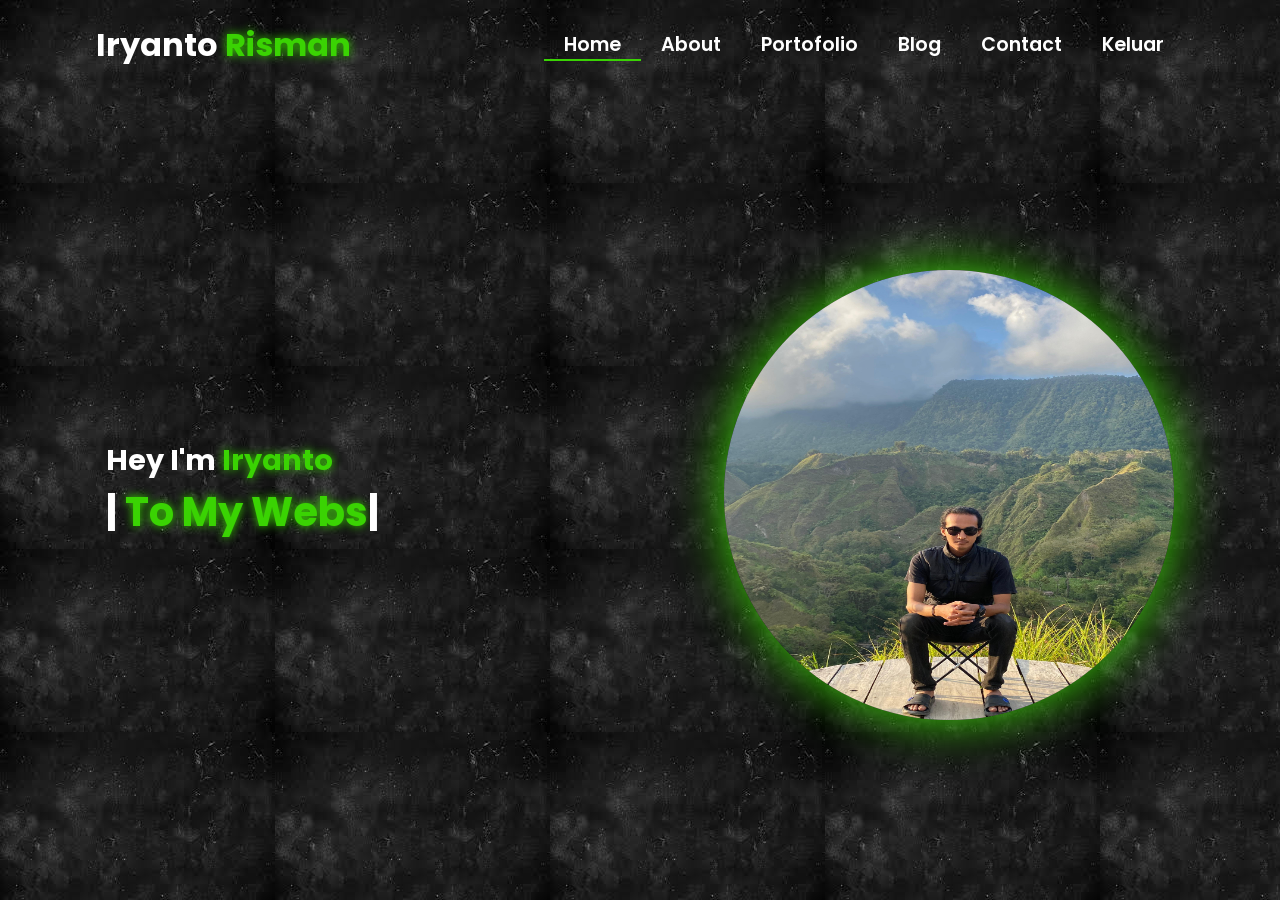
<file: index.html>
<!DOCTYPE html>
<html lang="en">
<head>
    <meta charset="UTF-8">
    <meta name="viewport" content="width=device-width, initial-scale=1.0">
    <link rel="stylesheet" href="https://cdnjs.cloudflare.com/ajax/libs/font-awesome/6.5.1/css/all.min.css">
    <link rel="stylesheet" href="https://unpkg.com/aos@next/dist/aos.css" />
    <link rel="stylesheet" href="css/style.css">
    <title>Portfolio Website</title>
</head>
<body>
    <nav>
        <div class="nav-container">
            <div class="logo" data-aos="zoom-in" data-aos-duration="1500">
                Iryanto <span>Risman</span>
            </div>
            <div class="links">
                <div class="link active" data-aos="fade-up" data-aos-duration="1500" data-aos-delay="100"><a href="index.html">Home</a></div>
                <div class="link" data-aos="fade-up" data-aos-duration="1500" data-aos-delay="200"><a href="about.html">About</a></div>
                <div class="link" data-aos="fade-up" data-aos-duration="1500" data-aos-delay="200"><a href="service.html">Portofolio</a></div>
                <div class="link" data-aos="fade-up" data-aos-duration="1500" data-aos-delay="200"><a href="skill.html">Blog</a></div>
               
                <div class="link" data-aos="fade-up" data-aos-duration="1500" data-aos-delay="500"><a href="contact.html">Contact</a></div>
                <div class="link" data-aos="fade-up" data-aos-duration="1500" data-aos-delay="500"><a href="dashboard.html">Keluar</a></div>
            </div>
        </div>
        <i class="fa-solid fa-bars hamburg" onclick="hamburg()"></i>
        <div class="dropdown">
            <div class="links">
                <a href="index.html">Home</a>
                <a href="about.html">About</a>
                <a href="service.html">Portofolio</a>
                <a href="skill.html">Blog</a>
              
                <a href="contact.html">Contact</a>
                <a href="dashboard.html">Keluar</a>
                <i class="fa-solid fa-xmark cancel" onclick="cancel()"></i>
            </div>
        </div>
    </nav>
    <section>
        <div class="main-container">
            <div class="content">
                <h1 data-aos="fade-left" data-aos-duration="1500" data-aos-delay="700">Hey I'm <span>Iryanto</span></h1>
                <div data-aos="fade-right" data-aos-duration="1500" data-aos-delay="900" class="typewriter">| <span class="typewriter-text"></span><label for="">|</label></div>
                <p data-aos="flip-down" data-aos-duration="1500" data-aos-delay="1100"></p>

                <!-- <div class="social-links">
                    <a data-aos="fade-up" data-aos-duration="1500" data-aos-delay="1300"><i class="fa-brands fa-linkedin"></i></a>
                    <a href="#" data-aos="fade-up" data-aos-duration="1500" data-aos-delay="1400"><i class="fa-brands fa-github"></i></a>
                    <a href="#" data-aos="fade-up" data-aos-duration="1500" data-aos-delay="1500"><i class="fa-brands fa-facebook"></i></a>
                    <a href="#" data-aos="fade-up" data-aos-duration="1500" data-aos-delay="1600"><i class="fa-brands fa-twitter"></i></a>
                </div> -->
                
            </div>
            <div class="image" data-aos="zoom-in" data-aos-duration="3000">
                <img src="img/anto.jpeg" alt="">
            </div>
        </div>
    </section>
    <script src="https://unpkg.com/aos@next/dist/aos.js"></script>
    <script>
      AOS.init({offset:0,});
    </script>
    <script src="./js/script.js"></script>
</body>
</html>
</file>
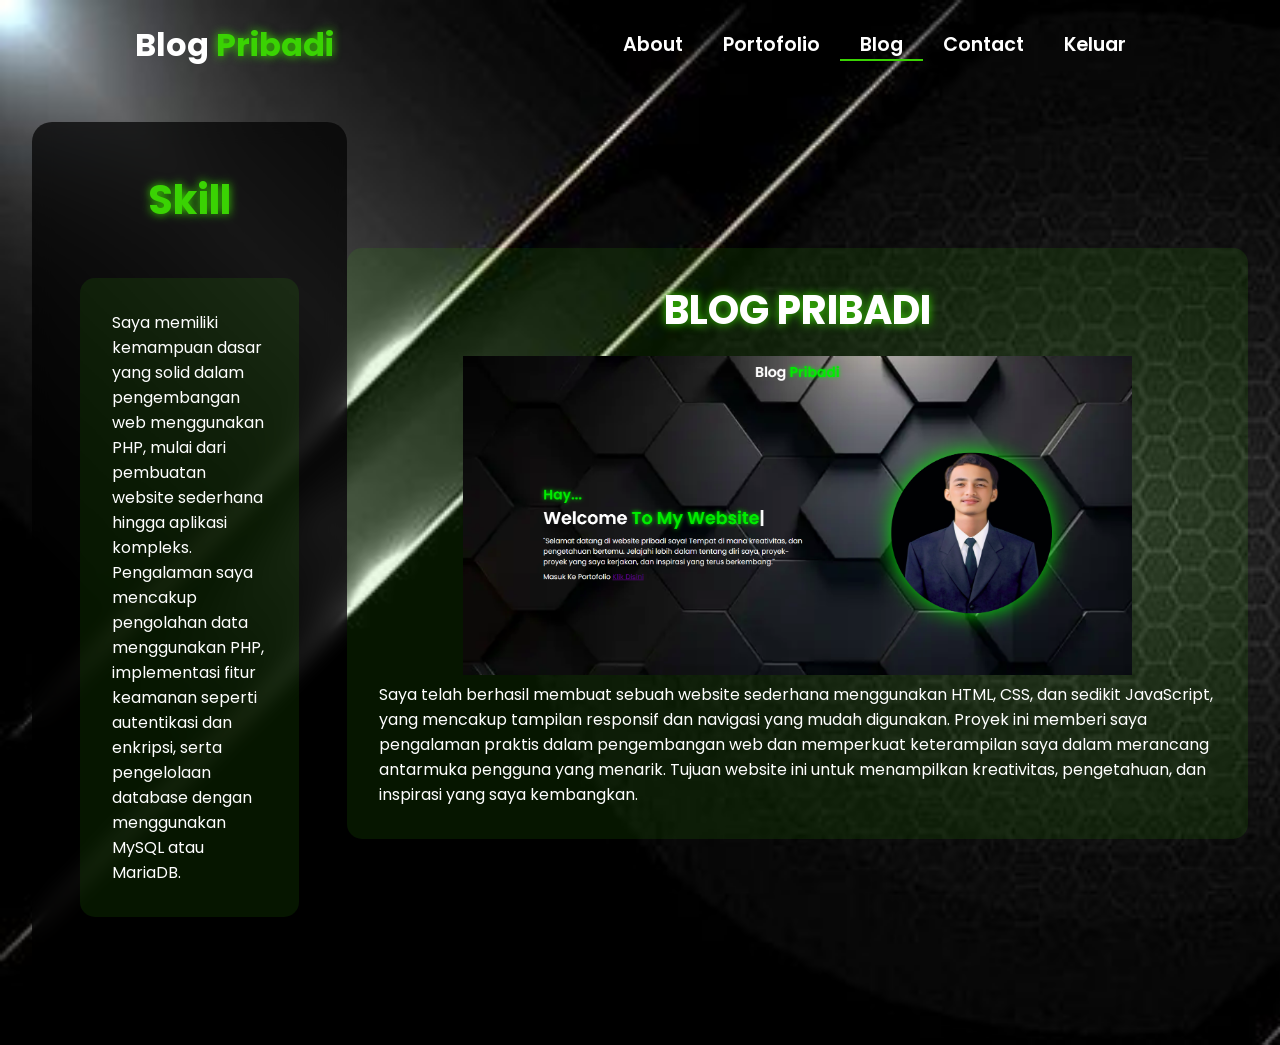
<file: blog.html>
<!DOCTYPE html>
<html lang="en">
<head>
    <meta charset="UTF-8">
    <meta name="viewport" content="width=device-width, initial-scale=1.0">
    <link rel="stylesheet" href="https://cdnjs.cloudflare.com/ajax/libs/font-awesome/6.5.1/css/all.min.css">
    <link rel="stylesheet" href="https://unpkg.com/aos@next/dist/aos.css" />
    <style>
        @import url("https://fonts.googleapis.com/css2?family=Poppins:wght@100;200;300;400;500;600&display=swap");

        * {
            padding: 0;
            margin: 0;
            font-family: "Poppins", sans-serif;
            box-sizing: border-box;
        }

        body {
            width: 100%;
            min-height: 100vh;
            background-image: url("./img/background.jpg");
            background-size: cover;
            overflow-x: hidden;
            position: relative;
        }

        nav {
            width: 100%;
            height: 10vh;
            position: relative;
            z-index: 1000;
        }

        .nav-container {
            width: 100%;
            height: 100%;
            display: flex;
            justify-content: space-around;
            align-items: center;
        }

        .logo {
            color: white;
            font-size: 2rem;
            font-weight: bold;
        }

        .logo span {
            color: rgb(58, 211, 3);
            text-shadow: 0 0 10px rgb(58, 211, 3);
        }

        .hamburg, .cancel {
            cursor: pointer;
            position: absolute;
            right: 15px;
            top: 10px;
            color: white;
            display: none;
            font-size: clamp(2.5rem, 0.5rem + 5vw, 3rem);
        }

        .nav-container .links {
            display: flex;
        }

        .nav-container .links a {
            font-size: 1.2rem;
            color: white;
            margin: 0 20px;
            text-decoration: none;
            font-weight: 550;
            transition: 0.3s linear;
        }

        .nav-container .links a:hover {
            color: rgb(58, 211, 3);
            border-bottom: 2px solid rgb(58, 211, 3);
        }

        .nav-container .links .active {
            color: rgb(58, 211, 3);
            border-bottom: 2px solid rgb(58, 211, 3);
        }

        .dropdown {
            z-index: 1000;
            position: fixed;
            top: 0;
            left: 0;
            right: 0;
            transform: translateY(-500px);
            width: 100%;
            height: auto;
            backdrop-filter: blur(4px) brightness(40%);
            box-shadow: 0 0 20px black;
            transition: 0.2s linear;
        }

        .dropdown .links a {
            display: flex;
            color: white;
            text-decoration: none;
            padding: 15px 0;
            justify-content: center;
            align-items: center;
            transition: 0.2s linear;
        }

        .dropdown .links a:hover {
            background-color: rgb(58, 211, 3);
        }

        /* Skills Section Styles */
        .skills-container {
            width: 100%;
            min-height: 90vh;
            display: flex;
            justify-content: center;
            align-items: center;
            padding: 2rem;
            position: relative;
            z-index: 1;
        }

        .skills-content {
            width: 80%;
            max-width: 1200px;
            background: rgba(0, 0, 0, 0.7);
            backdrop-filter: blur(10px);
            border-radius: 20px;
            padding: 3rem;
            color: white;
            /* box-shadow: 0 0 30px rgba(58, 211, 3, 0.3); */
        }

        .skills-header {
            text-align: center;
            margin-bottom: 3rem;
        }

        .skills-header h1 {
            font-size: 2.5rem;
            color: rgb(58, 211, 3);
            text-shadow: 0 0 10px rgb(58, 211, 3);
            margin-bottom: 1rem;
        }

        .skills-grid {
            display: grid;
            grid-template-columns: repeat(3, 1fr);
            gap: 2rem;
        }

        .skill-category {
            background: rgba(58, 211, 3, 0.1);
            border-radius: 15px;
            padding: 2rem;
            transition: 0.3s ease;
        }

        .skill-category:hover {
            transform: translateY(-10px);
            box-shadow: 0 0 20px rgba(58, 211, 3, 0.5);
        }

        .skill-category h2 {
            color: rgb(58, 211, 3);
            font-size: 1.5rem;
            margin-bottom: 1.5rem;
            text-align: center;
        }

        .skill-list {
            display: flex;
            flex-direction: column;
            gap: 1rem;
        }

        .skill-item {
            background: rgba(0, 0, 0, 0.3);
            border-radius: 10px;
            padding: 1rem;
        }

        .skill-info {
            display: flex;
            justify-content: space-between;
            margin-bottom: 0.5rem;
        }

        .skill-info h3 {
            font-size: 1rem;
            color: white;
        }

        .white-text {
    color: white; text-align: left; /* Teks rata kiri */
}


        .skill-info span {
            color: rgb(58, 211, 3);
        }

        .progress-bar {
            width: 100%;
            height: 10px;
            background: rgba(255, 255, 255, 0.1);
            border-radius: 5px;
            overflow: hidden;
        }

        .progress {
            height: 100%;
            background: rgb(58, 211, 3);
            border-radius: 5px;
            transition: width 1.5s ease-in-out;
        }

        .skill-icon {
            font-size: 2rem;
            color: rgb(58, 211, 3);
            margin-bottom: 1rem;
            text-align: center;
        }

        @media (max-width: 884px) {
            .skills-grid {
                grid-template-columns: repeat(2, 1fr);
            }
            
            nav .logo {
                position: absolute;
                top: 16px;
                left: 15px;
                font-size: 1.5rem;
                /* z-index: 1001; */
            }

            .nav-container .links {
                display: none;
            }

            .hamburg, .cancel {
                display: block;
                /* z-index: 1001; */
            }
        }

        @media (max-width: 440px) {
            .skills-container {
                padding: 1rem;
            }

            .skills-content {
                width: 95%;
                padding: 1.5rem;
            }

            .skills-grid {
                grid-template-columns: 1fr;
            }

            .skills-header h1 {
                font-size: 1.8rem;
            }

            .skill-category {
                padding: 1.5rem;
            }

            .skill-category h2 {
                font-size: 1.3rem;
            }

            .skill-icon {
                font-size: 1.5rem;
            }

            .skill-category h5 {
                font-size: 1.3rem;
            }

            .skill-icon {
                font-size: 1.5rem;
            }
            
        }
    </style>
    <title>Blog</title>
</head>
<body>
    <nav>
        <div class="nav-container">
            <div class="logo" data-aos="zoom-in" data-aos-duration="1500">
                Blog <span>Pribadi</span>
            </div>
            <div class="links">
               
                <div class="link" data-aos="fade-up" data-aos-duration="1500" data-aos-delay="100"><a href="about.html">About</a></div>
                <div class="link" data-aos="fade-up" data-aos-duration="1500" data-aos-delay="200"><a href="portofolio.html">Portofolio</a></div>
                <div class="link active" data-aos="fade-up" data-aos-duration="1500" data-aos-delay="300"><a href="blog.html">Blog</a></div>
                <div class="link" data-aos="fade-up" data-aos-duration="1500" data-aos-delay="400"><a href="contact.html">Contact</a></div>
                <div class="link" data-aos="fade-up" data-aos-duration="1500" data-aos-delay="500"><a href="dashboard.html">Keluar</a></div>
            </div>
        </div>
        <i class="fa-solid fa-bars hamburg" onclick="hamburg()"></i>
        <div class="dropdown">
            <div class="links">
                <a href="index.html">Home</a>
                <a href="about.html">About Me</a>
                <a href="portofolio.html">Portofolio</a>
                <a href="blog.html">Blog</a>
                <a href="contact.html">Contact</a>
                <a href="dashboard.html">Keluar</a>
                <i class="fa-solid fa-xmark cancel" onclick="cancel()"></i>
            </div>
        </div>
    </nav>

    <div class="skills-container">
        <div class="skills-content">
            <div class="skills-header" data-aos="fade-down" data-aos-duration="1500">
                <h1>Skill</h1>
            </div>
            <div class="skills-header">
                <!-- Frontend Development -->
                <div class="skill-category" data-aos="fade-up" data-aos-duration="1500" data-aos-delay="100">
                    
                    <p class="white-text">Saya memiliki kemampuan dasar yang solid dalam pengembangan 
                        web menggunakan PHP, mulai dari pembuatan website sederhana hingga aplikasi kompleks. Pengalaman 
                        saya mencakup pengolahan data menggunakan PHP, implementasi fitur keamanan seperti autentikasi dan 
                        enkripsi, serta pengelolaan database dengan menggunakan MySQL atau MariaDB.</p>
                    </div>
                </div>
            </div>
            <div class="skills-header">
                <div class="skill-category" data-aos="fade-up" data-aos-duration="1500" data-aos-delay="100">
                    <div class="links">
                        <div class="link" data-aos="fade-up" data-aos-duration="1500" data-aos-delay="100"><h1><a href="dashboard.html"  style="color: white; text-decoration: none;">BLOG PRIBADI</a></h1></div>
                    <div class="about-image" data-aos="fade-right" data-aos-duration="1500">
                        <img src="img/tema2.png" width="80%" height="60%" alt="About Image" >
                    </div>
                    <p class="white-text">Saya telah berhasil membuat sebuah website sederhana menggunakan HTML, CSS, dan sedikit JavaScript, 
                        yang mencakup tampilan responsif dan navigasi yang mudah digunakan.
                        Proyek ini memberi saya pengalaman praktis dalam pengembangan web dan
                        memperkuat keterampilan saya dalam merancang antarmuka pengguna yang menarik. Tujuan website ini
                        untuk menampilkan kreativitas, pengetahuan, dan inspirasi yang saya kembangkan. </p>
                </div>
            </div>
        </div>
    </div>

    <script src="https://unpkg.com/aos@next/dist/aos.js"></script>
    <script>
        AOS.init({offset: 0});
        
        function hamburg() {
            const navbar = document.querySelector(".dropdown")
            navbar.style.transform = "translateY(0px)"
        }
        
        function cancel() {
            const navbar = document.querySelector(".dropdown")
            navbar.style.transform = "translateY(-500px)"
        }
    </script>
</body>
</html>
</file>
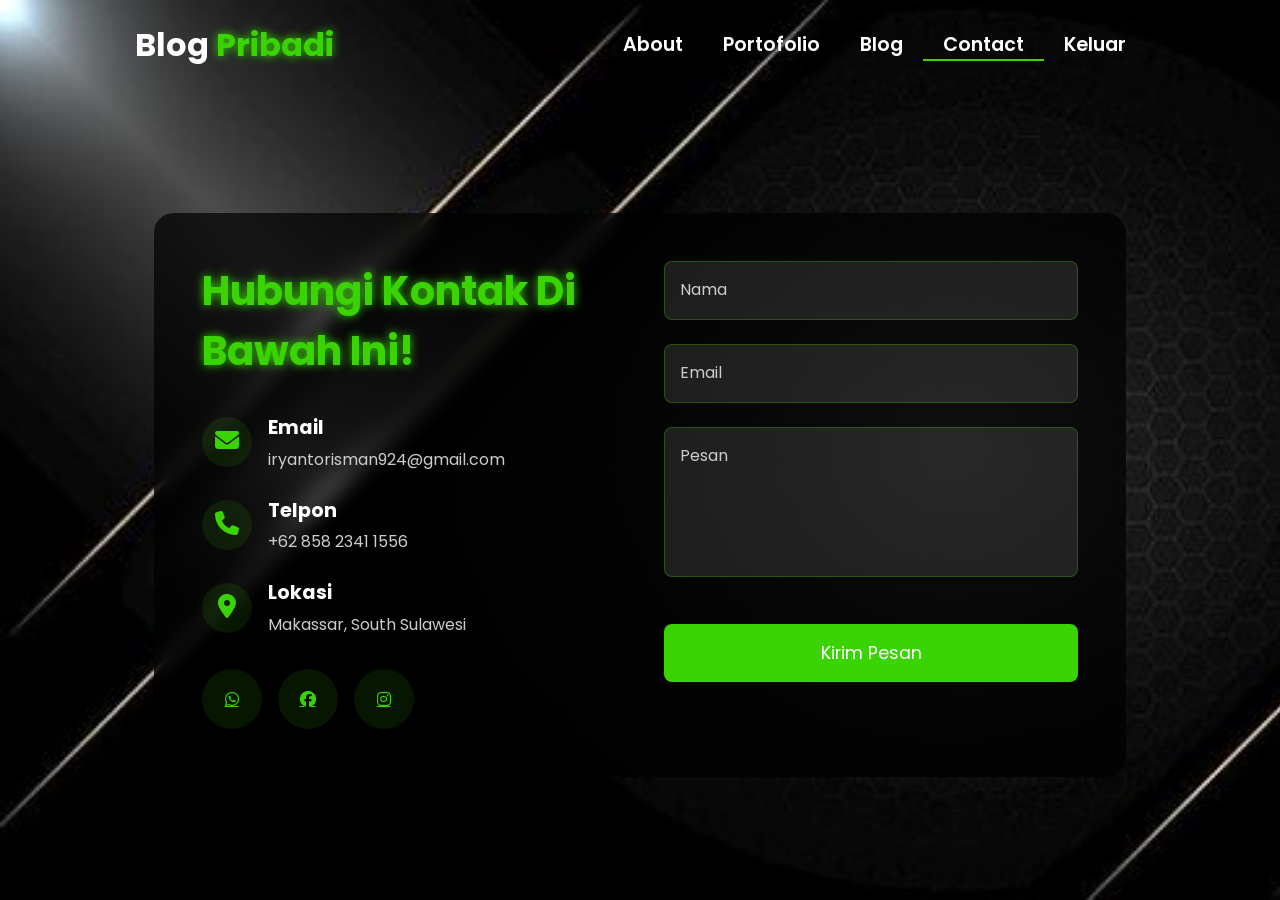
<file: contact.html>
<!DOCTYPE html>
<html lang="en">
<head>
    <meta charset="UTF-8">
    <meta name="viewport" content="width=device-width, initial-scale=1.0">
    <link rel="stylesheet" href="https://cdnjs.cloudflare.com/ajax/libs/font-awesome/6.5.1/css/all.min.css">
    <link rel="stylesheet" href="https://unpkg.com/aos@next/dist/aos.css" />
    <style>
        @import url("https://fonts.googleapis.com/css2?family=Poppins:wght@100;200;300;400;500;600&display=swap");

        * {
            padding: 0;
            margin: 0;
            font-family: "Poppins", sans-serif;
            box-sizing: border-box;
        }

        body {
            width: 100%;
            height: 100vh;
            background-image: url("./img/background.jpg");
            background-size: cover;
            overflow: auto;
            position: relative;
        }

        nav {
            width: 100%;
            height: 10vh;
            position: relative;
            z-index: 1000;
        }

        .nav-container {
            width: 100%;
            height: 100%;
            display: flex;
            justify-content: space-around;
            align-items: center;
        }

        .logo {
            color: white;
            font-size: 2rem;
            font-weight: bold;
        }

        .logo span {
            color: rgb(58, 211, 3);
            text-shadow: 0 0 10px rgb(58, 211, 3);
        }

        .hamburg, .cancel {
            cursor: pointer;
            position: absolute;
            right: 15px;
            top: 10px;
            color: white;
            display: none;
            font-size: clamp(2.5rem, 0.5rem + 5vw, 3rem);
        }

        .nav-container .links {
            display: flex;
        }

        .nav-container .links a {
            font-size: 1.2rem;
            color: white;
            margin: 0 20px;
            text-decoration: none;
            font-weight: 550;
            transition: 0.3s linear;
        }

        .nav-container .links a:hover {
            color: rgb(58, 211, 3);
            border-bottom: 2px solid rgb(58, 211, 3);
        }

        .nav-container .links .active {
            color: rgb(58, 211, 3);
            border-bottom: 2px solid rgb(58, 211, 3);
        }

        .dropdown {
            z-index: 1000;
            position: fixed;
            top: 0;
            left: 0;
            right: 0;
            transform: translateY(-500px);
            width: 100%;
            height: auto;
            backdrop-filter: blur(4px) brightness(40%);
            box-shadow: 0 0 20px black;
            transition: 0.2s linear;
        }

        .dropdown .links a {
            display: flex;
            color: white;
            text-decoration: none;
            padding: 15px 0;
            justify-content: center;
            align-items: center;
            transition: 0.2s linear;
        }

        .dropdown .links a:hover {
            background-color: rgb(58, 211, 3);
        }

        /* Contact Section Styles */
        .contact-container {
            width: 100%;
            min-height: 90vh;
            display: flex;
            justify-content: center;
            align-items: center;
            padding: 2rem;
        }

        .contact-content {
            width: 80%;
            max-width: 1200px;
            background: rgba(0, 0, 0, 0.7);
            backdrop-filter: blur(10px);
            border-radius: 20px;
            padding: 3rem;
            color: white;
            display: grid;
            grid-template-columns: 1fr 1fr;
            gap: 3rem;
        }

        .contact-info {
            padding-right: 2rem;
        }

        .contact-header h1 {
            font-size: 2.5rem;
            color: rgb(58, 211, 3);
            text-shadow: 0 0 10px rgb(58, 211, 3);
            margin-bottom: 1.5rem;
        }

        .contact-details {
            margin-top: 2rem;
        }

        .contact-item {
            display: flex;
            align-items: center;
            margin-bottom: 1.5rem;
        }

        .contact-icon {
            width: 50px;
            height: 50px;
            background: rgba(58, 211, 3, 0.1);
            border-radius: 50%;
            display: flex;
            justify-content: center;
            align-items: center;
            margin-right: 1rem;
        }

        .contact-icon i {
            font-size: 1.5rem;
            color: rgb(58, 211, 3);
        }

        .contact-text h3 {
            font-size: 1.2rem;
            margin-bottom: 0.3rem;
        }

        .contact-text p {
            color: #cccccc;
        }

        .contact-form form {
            display: flex;
            flex-direction: column;
            gap: 1.5rem;
        }

        .form-group {
            position: relative;
        }

        .form-group input,
        .form-group textarea {
            width: 100%;
            padding: 1rem;
            background: rgba(255, 255, 255, 0.1);
            border: 1px solid rgba(58, 211, 3, 0.3);
            border-radius: 8px;
            color: white;
            font-size: 1rem;
            transition: all 0.3s ease;
        }

        .form-group textarea {
            height: 150px;
            resize: none;
        }

        .form-group input:focus,
        .form-group textarea:focus {
            outline: none;
            border-color: rgb(58, 211, 3);
            box-shadow: 0 0 10px rgba(58, 211, 3, 0.3);
        }

        .form-group label {
            position: absolute;
            left: 1rem;
            top: 1rem;
            color: #cccccc;
            transition: all 0.3s ease;
            pointer-events: none;
        }

        .form-group input:focus ~ label,
        .form-group input:valid ~ label,
        .form-group textarea:focus ~ label,
        .form-group textarea:valid ~ label {
            top: -0.5rem;
            left: 0.8rem;
            font-size: 0.8rem;
            padding: 0 0.5rem;
            background: rgba(0, 0, 0, 0.7);
            color: rgb(58, 211, 3);
        }

        .submit-btn {
            padding: 1rem 2rem;
            background: rgb(58, 211, 3);
            border: none;
            border-radius: 8px;
            color: white;
            font-size: 1.1rem;
            cursor: pointer;
            transition: all 0.3s ease;
            margin-top: 1rem;
        }

        .submit-btn:hover {
            background: transparent;
            box-shadow: 0 0 20px rgba(58, 211, 3, 0.5);
            border: 2px solid rgb(58, 211, 3);
        }

        .social-links {
            margin-top: 2rem;
            display: flex;
            gap: 1rem;
            
        }

        .social-links a {
            width: 60px;
            height: 60px;
            background: rgba(58, 211, 3, 0.1);
            border-radius: 50%;
            display: flex;
            justify-content: center;
            align-items: center;
            color: rgb(58, 211, 3);
            transition: all 0.3s ease;
        }

        .social-links a:hover {
            width: 80px;
            height: 80px;
            background: rgb(58, 211, 3);
            color: white;
            transform: translateY(-5px);
            box-shadow: 0 0 15px rgba(58, 211, 3, 0.5);
        }

        @media (max-height: 800px) {
            body {
                height: auto;
                min-height: 100vh;
            }
            
            .contact-container {
                height: auto;
                min-height: 90vh;
            }
        }

        @media (max-width: 884px) {
            nav .logo {
                position: absolute;
                top: 16px;
                left: 15px;
                font-size: 1.5rem;
            }

            .nav-container .links {
                display: none;
            }

            .hamburg, .cancel {
                display: block;
            }

            .contact-content {
                grid-template-columns: 1fr;
                gap: 2rem;
            }

            .contact-info {
                padding-right: 0;
            }
        }

        @media (max-width: 640px) {
            .contact-container {
                padding: 1rem;
            }

            .contact-content {
                width: 95%;
                padding: 1.5rem;
            }

            .contact-header h1 {
                font-size: 2rem;
            }

            .contact-item {
                flex-direction: column;
                text-align: center;
            }

            .contact-icon {
                margin-right: 0;
                margin-bottom: 1rem;
            }
        }
    </style>
    <title>Contact</title>
</head>
<body>
    <nav>
        <div class="nav-container">
            <div class="logo" data-aos="zoom-in" data-aos-duration="1500">
                Blog <span>Pribadi</span>
            </div>
            <div class="links">
                <div class="link" data-aos="fade-up" data-aos-duration="1500" data-aos-delay="100"><a href="about.html">About</a></div>
                <div class="link" data-aos="fade-up" data-aos-duration="1500" data-aos-delay="200"><a href="portofolio.html">Portofolio</a></div>
                <div class="link" data-aos="fade-up" data-aos-duration="1500" data-aos-delay="300"><a href="blog.html">Blog</a></div>
                <div class="link active" data-aos="fade-up" data-aos-duration="1500" data-aos-delay="400"><a href="contact.html">Contact</a></div>
                <div class="link" data-aos="fade-up" data-aos-duration="1500" data-aos-delay="500"><a href="dashboard.html">Keluar</a></div>
            </div>
        </div>
        <i class="fa-solid fa-bars hamburg" onclick="hamburg()"></i>
        <div class="dropdown">
            <div class="links">
                <a href="index.html">Home</a>
                <a href="about.html">About</a>
                <a href="portofolio.html">Portofolio</a>
                <a href="blog.html">Blog</a>
                <a href="contact.html">Contact</a>
                <a href="dashboard.html">Keluar</a>
                <i class="fa-solid fa-xmark cancel" onclick="cancel()"></i>
            </div>
        </div>
    </nav>

    <div class="contact-container">
        <div class="contact-content">
            <div class="contact-info">
                <div class="contact-header" data-aos="fade-right" data-aos-duration="1500">
                    <h1>Hubungi Kontak Di Bawah Ini!</h1>
                </div>
                
                <div class="contact-details">
                    <div class="contact-item" data-aos="fade-right" data-aos-duration="1500" data-aos-delay="400">
                        <div class="contact-icon">
                            <a href="mailto:iryantorisman924@gmail.com"><i class="fas fa-envelope"></i></a>
                        </div>
                        <div class="contact-text">
                            <h3>Email</h3>
                            <p>iryantorisman924@gmail.com</p>
                        </div>
                    </div>
                    
                    <div class="contact-item" data-aos="fade-right" data-aos-duration="1500" data-aos-delay="200">
                        <div class="contact-icon">
                            <a href="http://wa.me/+6285823411556"><i class="fas fa-phone"></i></a>
                        </div>
                        <div class="contact-text">
                            <h3>Telpon</h3>
                            <p>+62 858 2341 1556</p>
                        </div>
                    </div>

                    <div class="contact-item" data-aos="fade-right" data-aos-duration="1500" data-aos-delay="600">
                        <div class="contact-icon">
                            <a href="https://maps.app.goo.gl/pTNM7mhyDsUSvnBWA"><i class="fas fa-location-dot"></i></a>
                        </div>
                        <div class="contact-text">
                            <h3>Lokasi</h3>
                            <p>Makassar, South Sulawesi</p>
                        </div>
                    </div>
                </div>

                <div class="social-links" data-aos="fade-up" data-aos-duration="1500" data-aos-delay="800">
                    <a href="http://wa.me/+6285823411556"><i class="fab fa-whatsapp"></i></a>
                    <a href="https://www.facebook.com/share/1DDJiu1XhY/?mibextid=wwXIfr"><i class="fab fa-facebook"></i></a>
                    <a href="https://www.instagram.com/bgtony_?igsh=MTVhejFyd2F3M214OA%3D%3D&utm_source=qr"><i class="fab fa-instagram"></i></a>
                </div>
            </div>

            <div class="contact-form" data-aos="fade-left" data-aos-duration="1500" data-aos-delay="200">
                <form>
                    <div class="form-group">
                        <input type="text" id="name" required>
                        <label for="name">Nama</label>
                    </div>
                    
                    <div class="form-group">
                        <input type="email" id="email" required>
                        <label for="email">Email</label>
                    </div>
                    
                    <div class="form-group">
                        <textarea id="message" required></textarea>
                        <label for="message">Pesan</label>
                    </div>
                    
                   <button type="submit" class="submit-btn">Kirim Pesan</button>
                </form>
            </div>
        </div>
    </div>

    <script src="https://unpkg.com/aos@next/dist/aos.js"></script>
    <script>
        AOS.init({offset:0,});
    </script>
        <script src="./js/script.js"></script>
</body>
</html>
</file>
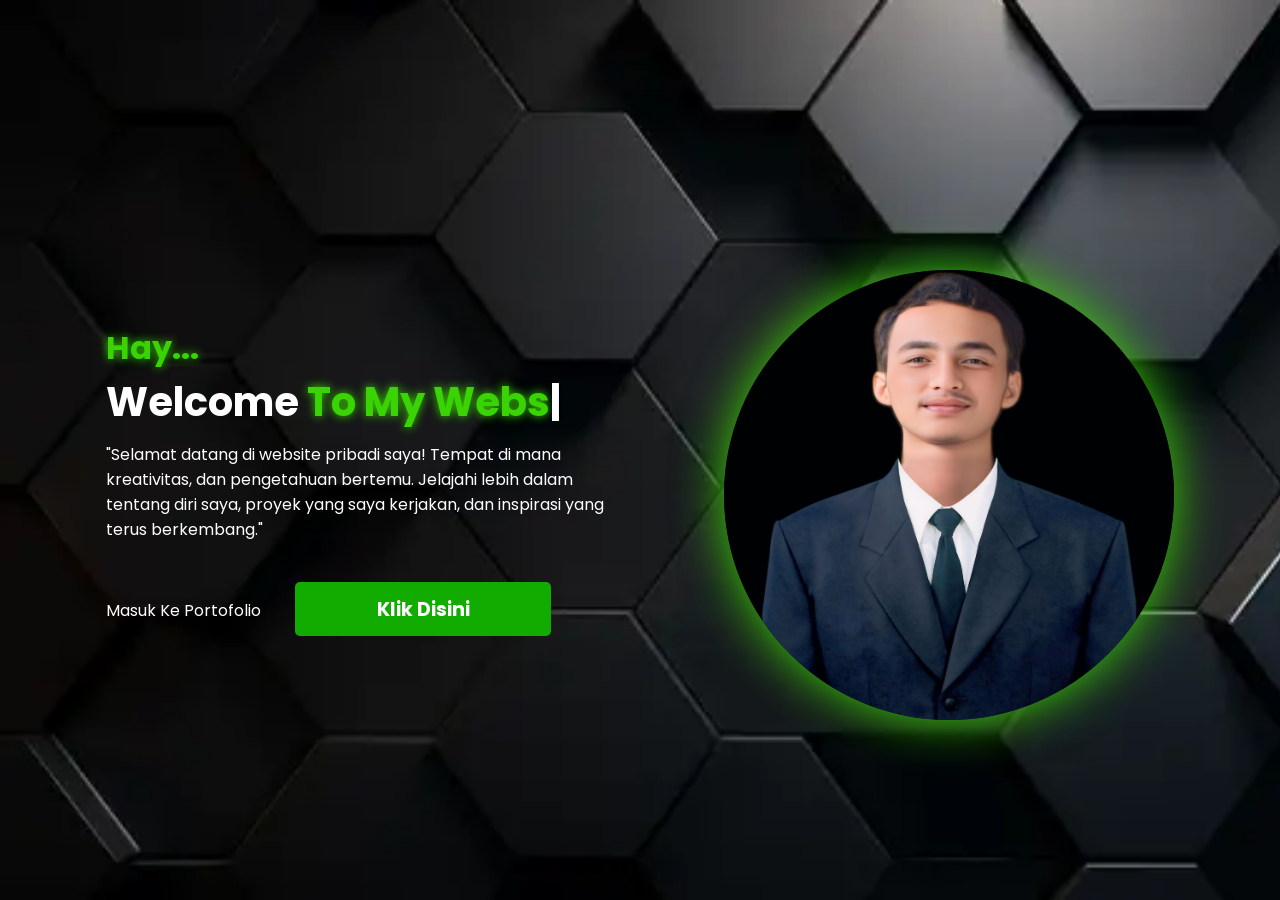
<file: dashboard.html>
<!DOCTYPE html>
<html lang="en">
<head>
    <meta charset="UTF-8">
    <meta name="viewport" content="width=device-width, initial-scale=1.0">
    <link rel="stylesheet" href="https://cdnjs.cloudflare.com/ajax/libs/font-awesome/6.5.1/css/all.min.css">
    <link rel="stylesheet" href="https://unpkg.com/aos@next/dist/aos.css" />
    <link rel="stylesheet" href="css/style.css">
    <title>Blog Pribadi</title>
    <style>
        @import url("https://fonts.googleapis.com/css2?family=Poppins:wght@100;200;300;400;500;600&display=swap");

        * {
            padding: 0;
            margin: 0;
            font-family: "Poppins", sans-serif;
            box-sizing: border-box;
        }

        body {
            width: 100%;
            height: 100vh;
            background-image: url("./img/background5.jpg");
            background-size: cover;
            overflow: auto;
            position: relative;
        }

        nav {
            width: 100%;
            height: 10vh;
            position: relative;
            z-index: 1000;
        }

        .nav-container {
            width: 100%;
            height: 100%;
            display: flex;
            justify-content: space-around;
            align-items: center;
        }

        .logo {
            color: white;
            font-size: 2rem;
            font-weight: bold;
        }

        .logo span {
            color: rgb(58, 211, 3);
            text-shadow: 0 0 10px rgb(58, 211, 3);
        }

        .hamburg, .cancel {
            cursor: pointer;
            position: absolute;
            right: 15px;
            top: 10px;
            color: white;
            display: none;
            font-size: clamp(2.5rem, 0.5rem + 5vw, 3rem);
        }

        .nav-container .links {
            display: flex;
        }

        .nav-container .links a {
            font-size: 1.2rem;
            color: white;
            margin: 0 20px;
            text-decoration: none;
            font-weight: 550;
            transition: 0.3s linear;
        }

        .nav-container .links a:hover {
            color: rgb(58, 211, 3);
            border-bottom: 2px solid rgb(58, 211, 3);
        }

        .nav-container .links .active {
            color: rgb(58, 211, 3);
            border-bottom: 2px solid rgb(58, 211, 3);
        }

        .dropdown {
            z-index: 1000;
            position: fixed;
            top: 0;
            left: 0;
            right: 0;
            transform: translateY(-500px);
            width: 100%;
            height: auto;
            backdrop-filter: blur(4px) brightness(40%);
            box-shadow: 0 0 20px black;
            transition: 0.2s linear;
        }

        .dropdown .links a {
            display: flex;
            color: white;
            text-decoration: none;
            padding: 15px 0;
            justify-content: center;
            align-items: center;
            transition: 0.2s linear;
        }

        .dropdown .links a:hover {
            background-color: rgb(58, 211, 3);
        }

        /* Service Section Styles */
        .services-container {
            width: 100%;
            min-height: 90vh;
            display: flex;
            justify-content: center;
            align-items: center;
            padding: 2rem;
        }

        .services-content {
            width: 80%;
            max-width: 1200px;
            background: rgba(0, 0, 0, 0.7);
            backdrop-filter: blur(10px);
            border-radius: 20px;
            padding: 3rem;
            color: white;
        }

        .services-header {
            text-align: center;
            margin-bottom: 3rem;
        }

        .services-header h1 {
            font-size: 2.5rem;
            color: rgb(58, 211, 3);
            text-shadow: 0 0 10px rgb(58, 211, 3);
            margin-bottom: 1rem;
        }

        .services-grid {
            display: grid;
            grid-template-columns: repeat(3, 1fr);
            gap: 2rem;
        }

        .service-card {
            background: rgba(58, 211, 3, 0.1);
            border-radius: 15px;
            padding: 2rem;
            text-align: center;
            transition: all 0.3s ease;
            cursor: pointer;
        }

        .service-card:hover {
            transform: translateY(-10px);
            box-shadow: 0 0 20px rgba(58, 211, 3, 0.5);
        }

        .service-icon {
            font-size: 3rem;
            color: rgb(58, 211, 3);
            margin-bottom: 1.5rem;
        }

        .service-title {
            font-size: 1.5rem;
            color: rgb(58, 211, 3);
            margin-bottom: 1rem;
        }

        .service-description {
            font-size: 0.9rem;
            line-height: 1.6;
            color: #cccccc;
        }

        .service-price {
            margin-top: 1.5rem;
            font-size: 1.2rem;
            color: rgb(58, 211, 3);
            font-weight: bold;
        }

        @media (max-height: 800px) {
            body {
                height: auto;
                min-height: 100vh;
            }
            
            .services-container {
                height: auto;
                min-height: 90vh;
            }
        }

        @media (max-width: 884px) {
            .services-grid {
                grid-template-columns: repeat(2, 1fr);
            }
            
            nav .logo {
                position: absolute;
                top: 16px;
                left: 15px;
                font-size: 1.5rem;
            }

            .nav-container .links {
                display: none;
            }

            .hamburg, .cancel {
                display: block;
            }
        }

        @media (max-width: 640px) {
            .services-container {
                padding: 1rem;
            }

            .services-content {
                width: 95%;
                padding: 1.5rem;
            }

            .services-grid {
                grid-template-columns: 1fr;
            }

            .services-header h1 {
                font-size: 2rem;
            }

            .service-card {
                padding: 1.5rem;
            }
        }
    </style>
</head>
<body>
    <nav>
        <!-- <div class="nav-container">
            <div class="logo" data-aos="zoom-in" data-aos-duration="1500">
                Blog <span>Pribadi</span>
            </div>
            
        </div> -->
        <i class="fa-solid fa-bars hamburg" onclick="hamburg()"></i>
        <div class="dropdown">
            <div class="links">
                <a href="index.html">Masuk Ke Portofolio</a>
                <i class="fa-solid fa-xmark cancel" onclick="cancel()"></i>
            </div>
        </div>
    </nav>
    <section>
        <div class="main-container">
            <div class="content">
                <div class="logo" data-aos="zoom-in" data-aos-duration="1500">
                 <span>Hay...</span>
                </div>
                <div data-aos="fade-right" data-aos-duration="1500" data-aos-delay="900" class="typewriter">Welcome <span class="typewriter-text"></span><label for="">|</label></div>
                <p data-aos="flip-down" data-aos-duration="1500" data-aos-delay="1100"></p>
                <p data-aos="fade-left" data-aos-duration="1500" data-aos-delay="700">"Selamat datang di website pribadi saya! Tempat 
                    di mana kreativitas, dan pengetahuan bertemu. Jelajahi lebih dalam tentang diri saya, proyek
                    yang saya kerjakan, dan inspirasi yang terus berkembang."</p>
                <div class="links">
                    <div class="link" data-aos="fade-up" data-aos-duration="1500" data-aos-delay="100">Masuk Ke Portofolio <button type="button" class="btn btn-success"><a href="about.html"  style="color: white; text-decoration: none;">Klik Disini</a></button></div>
                </div>
            </div>
            <div class="image" data-aos="zoom-in" data-aos-duration="3000">
                <img src="img/me.jpeg" alt="">
            </div>
        </div>
    </section>
    <script src="https://unpkg.com/aos@next/dist/aos.js"></script>
    <script>
      AOS.init({offset:0,});
    </script>
    <script src="./js/script.js"></script>
</body>
</html>
</file>
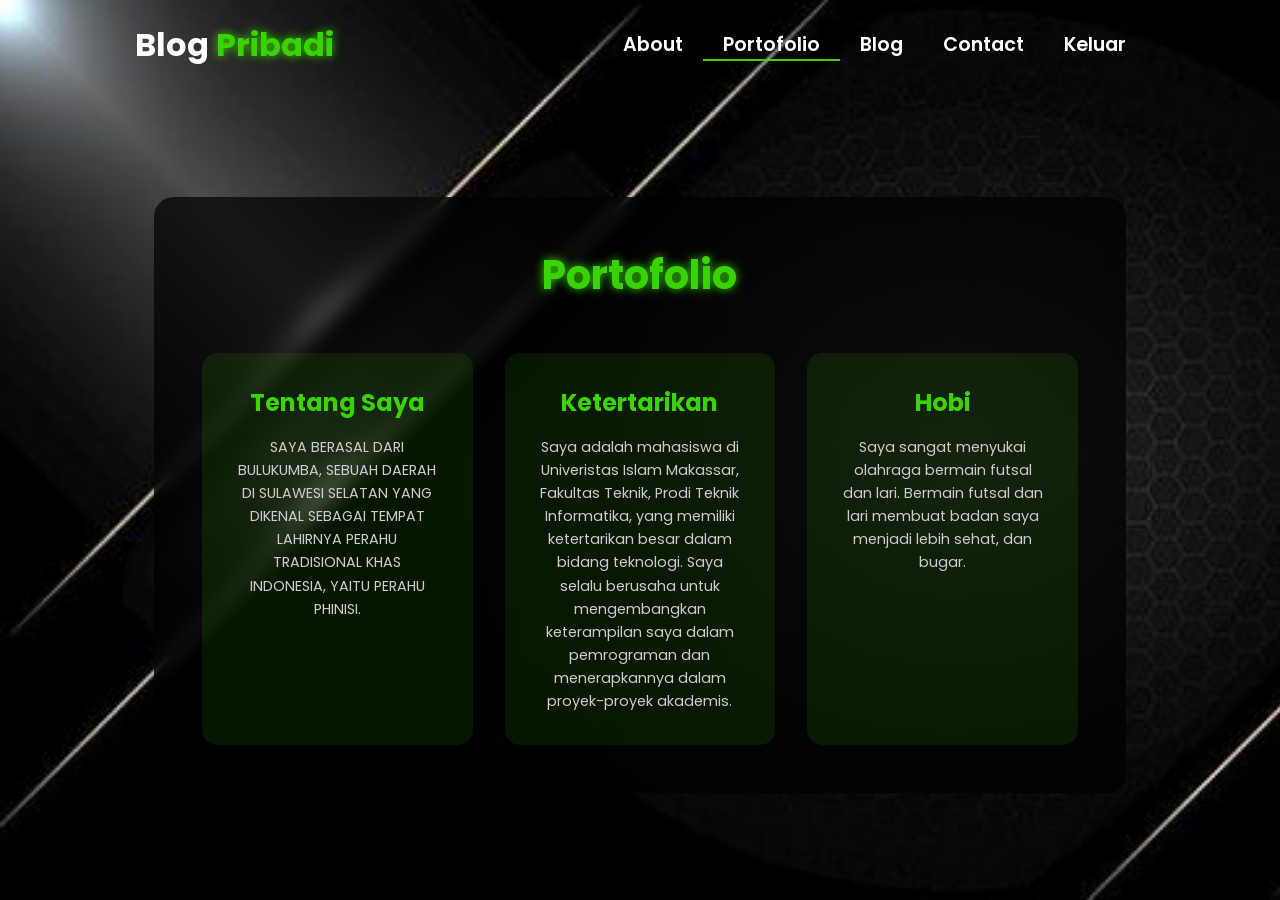
<file: portofolio.html>
<!DOCTYPE html>
<html lang="en">
<head>
    <meta charset="UTF-8">
    <meta name="viewport" content="width=device-width, initial-scale=1.0">
    <link rel="stylesheet" href="https://cdnjs.cloudflare.com/ajax/libs/font-awesome/6.5.1/css/all.min.css">
    <link rel="stylesheet" href="https://unpkg.com/aos@next/dist/aos.css" />
    <style>
        @import url("https://fonts.googleapis.com/css2?family=Poppins:wght@100;200;300;400;500;600&display=swap");

        * {
            padding: 0;
            margin: 0;
            font-family: "Poppins", sans-serif;
            box-sizing: border-box;
        }

        body {
            width: 100%;
            height: 100vh;
            background-image: url("./img/background.jpg");
            background-size: cover;
            overflow: auto;
            position: relative;
        }

        nav {
            width: 100%;
            height: 10vh;
            position: relative;
            z-index: 1000;
        }

        .nav-container {
            width: 100%;
            height: 100%;
            display: flex;
            justify-content: space-around;
            align-items: center;
        }

        .logo {
            color: white;
            font-size: 2rem;
            font-weight: bold;
        }

        .logo span {
            color: rgb(58, 211, 3);
            text-shadow: 0 0 10px rgb(58, 211, 3);
        }

        .hamburg, .cancel {
            cursor: pointer;
            position: absolute;
            right: 15px;
            top: 10px;
            color: white;
            display: none;
            font-size: clamp(2.5rem, 0.5rem + 5vw, 3rem);
        }

        .nav-container .links {
            display: flex;
        }

        .nav-container .links a {
            font-size: 1.2rem;
            color: white;
            margin: 0 20px;
            text-decoration: none;
            font-weight: 550;
            transition: 0.3s linear;
        }

        .nav-container .links a:hover {
            color: rgb(58, 211, 3);
            border-bottom: 2px solid rgb(58, 211, 3);
        }

        .nav-container .links .active {
            color: rgb(58, 211, 3);
            border-bottom: 2px solid rgb(58, 211, 3);
        }

        .dropdown {
            z-index: 1000;
            position: fixed;
            top: 0;
            left: 0;
            right: 0;
            transform: translateY(-500px);
            width: 100%;
            height: auto;
            backdrop-filter: blur(4px) brightness(40%);
            box-shadow: 0 0 20px black;
            transition: 0.2s linear;
        }

        .dropdown .links a {
            display: flex;
            color: white;
            text-decoration: none;
            padding: 15px 0;
            justify-content: center;
            align-items: center;
            transition: 0.2s linear;
        }

        .dropdown .links a:hover {
            background-color: rgb(58, 211, 3);
        }

        /* Service Section Styles */
        .services-container {
            width: 100%;
            min-height: 90vh;
            display: flex;
            justify-content: center;
            align-items: center;
            padding: 2rem;
        }

        .services-content {
            width: 80%;
            max-width: 1200px;
            background: rgba(0, 0, 0, 0.7);
            backdrop-filter: blur(10px);
            border-radius: 20px;
            padding: 3rem;
            color: white;
        }

        .services-header {
            text-align: center;
            margin-bottom: 3rem;
        }

        .services-header h1 {
            font-size: 2.5rem;
            color: rgb(58, 211, 3);
            text-shadow: 0 0 10px rgb(58, 211, 3);
            margin-bottom: 1rem;
        }

        .services-grid {
            display: grid;
            grid-template-columns: repeat(3, 1fr);
            gap: 2rem;
        }

        .service-card {
            background: rgba(58, 211, 3, 0.1);
            border-radius: 15px;
            padding: 2rem;
            text-align: center;
            transition: all 0.3s ease;
            cursor: pointer;
        }

        .service-card:hover {
            transform: translateY(-10px);
            box-shadow: 0 0 20px rgba(58, 211, 3, 0.5);
        }

        .service-icon {
            font-size: 3rem;
            color: rgb(58, 211, 3);
            margin-bottom: 1.5rem;
        }

        .service-title {
            font-size: 1.5rem;
            color: rgb(58, 211, 3);
            margin-bottom: 1rem;
        }

        .service-description {
            font-size: 0.9rem;
            line-height: 1.6;
            color: #cccccc;
        }

        .service-price {
            margin-top: 1.5rem;
            font-size: 1.2rem;
            color: rgb(58, 211, 3);
            font-weight: bold;
        }

        @media (max-height: 800px) {
            body {
                height: auto;
                min-height: 100vh;
            }
            
            .services-container {
                height: auto;
                min-height: 90vh;
            }
        }

        @media (max-width: 884px) {
            .services-grid {
                grid-template-columns: repeat(2, 1fr);
            }
            
            nav .logo {
                position: absolute;
                top: 16px;
                left: 15px;
                font-size: 1.5rem;
            }

            .nav-container .links {
                display: none;
            }

            .hamburg, .cancel {
                display: block;
            }
        }

        @media (max-width: 640px) {
            .services-container {
                padding: 1rem;
            }

            .services-content {
                width: 95%;
                padding: 1.5rem;
            }

            .services-grid {
                grid-template-columns: 1fr;
            }

            .services-header h1 {
                font-size: 2rem;
            }

            .service-card {
                padding: 1.5rem;
            }
        }
    </style>
    <title>Portofolio</title>
</head>
<body>
    <nav>
        <div class="nav-container">
            <div class="logo" data-aos="zoom-in" data-aos-duration="1500">
                Blog <span>Pribadi</span>
            </div>
            <div class="links">
                <div class="link" data-aos="fade-up" data-aos-duration="1500" data-aos-delay="100"><a href="about.html">About</a></div>
                <div class="link active" data-aos="fade-up" data-aos-duration="1500" data-aos-delay="200"><a href="portofolio.html">Portofolio</a></div>
                <div class="link" data-aos="fade-up" data-aos-duration="1500" data-aos-delay="300"><a href="blog.html">Blog</a></div>
                <div class="link" data-aos="fade-up" data-aos-duration="1500" data-aos-delay="400"><a href="contact.html">Contact</a></div>
                <div class="link" data-aos="fade-up" data-aos-duration="1500" data-aos-delay="500"><a href="dashboard.html">Keluar</a></div>
            </div>
        </div>
        <i class="fa-solid fa-bars hamburg" onclick="hamburg()"></i>
        <div class="dropdown">
            <div class="links">
                <a href="index.html">Home</a>
                <a href="about.html">About</a>
                <a href="portofolio.html">Portofolio</a>
                <a href="blog.html">Blog</a>
                <a href="contact.html">Contact</a>
                <a href="dashboard.html">Keluar</a>
                <i class="fa-solid fa-xmark cancel" onclick="cancel()"></i>
            </div>
        </div>
    </nav>

    <div class="services-container">
        <div class="services-content">
            <div class="services-header" data-aos="fade-down" data-aos-duration="1500">
                <h1>Portofolio</h1>
            </div>
            <div class="services-grid">
                <!-- Web Development -->
                <div class="service-card" data-aos="fade-up" data-aos-duration="1500" data-aos-delay="100">
                   
                    <h3 class="service-title">Tentang Saya</h3>
                    <p class="service-description">SAYA BERASAL DARI BULUKUMBA, SEBUAH DAERAH DI SULAWESI SELATAN YANG DIKENAL SEBAGAI TEMPAT LAHIRNYA PERAHU TRADISIONAL KHAS INDONESIA, YAITU PERAHU PHINISI.</p>
                    
                </div>

                <!-- UI/UX Design -->
                <div class="service-card" data-aos="fade-up" data-aos-duration="1500" data-aos-delay="300">
                    
                    <h3 class="service-title">Ketertarikan</h3>
                    <p class="service-description">Saya adalah mahasiswa di Univeristas Islam Makassar, Fakultas Teknik, Prodi Teknik Informatika, yang memiliki ketertarikan besar dalam bidang teknologi. Saya selalu berusaha untuk mengembangkan keterampilan saya dalam pemrograman dan menerapkannya dalam proyek-proyek akademis.</p>
                   
                </div>

                 <!-- UI/UX Design -->
                 <div class="service-card" data-aos="fade-up" data-aos-duration="1500" data-aos-delay="300">
                    
                    <h3 class="service-title">Hobi</h3>
                    <p class="service-description">Saya sangat menyukai olahraga bermain futsal dan lari. Bermain futsal dan lari membuat badan saya menjadi lebih sehat, dan bugar.</p>
                   
                </div>

            </div>
        </div>
    </div>

    <script src="https://unpkg.com/aos@next/dist/aos.js"></script>
    <script>
        AOS.init({offset: 0});
        
        function hamburg() {
            const navbar = document.querySelector(".dropdown")
            navbar.style.transform = "translateY(0px)"
        }
        
        function cancel() {
            const navbar = document.querySelector(".dropdown")
            navbar.style.transform = "translateY(-500px)"
        }
    </script>
</body>
</html>
</file>
<file: css/style.css>
@import url("https://fonts.googleapis.com/css2?family=Poppins:wght@100;200;300;400;500;600&display=swap");

* {
  padding: 0;
  margin: 0;
  font-family: "Poppins", sans-serif;
  box-sizing: border-box;
}

body {
  width: 100%;
  height: 100vh;
  background-image: url("../img/background2.jpg");
  overflow: hidden;
}

nav {
  width: 100%;
  height: 10vh;
  position: sticky;
}

.nav-container {
  width: 100%;
  height: 100%;
  display: flex;
  justify-content: space-around;
  align-items: center;
}



.logo {
  color: white;
  font-size: 2rem;
  font-weight: bold;
}

.logo span {
  color: rgb(58, 211, 3);
  text-shadow: 0 0 10px rgb(58, 211, 3);
}

.hamburg,
.cancel {
  cursor: pointer;
  position: absolute;
  right: 15px;
  top: 10px;
  color: white;
  display: none;
  font-size: clamp(2.5rem, 0.5rem + 5vw, 3rem);
}

.nav-container .links {
  display: flex;
}

.nav-container .links a {
  font-size: 1.2rem;
  color: white;
  margin: 0 20px;
  text-decoration: none;
  font-weight: 550;
  transition: 0.3s linear;
}

.nav-container .links a:hover {
  color: rgb(58, 211, 3);
  border-bottom: 2px solid rgb(58, 211, 3);
}

.nav-container .links .active {
  color: rgb(58, 211, 3);
  border-bottom: 2px solid rgb(58, 211, 3);
}

.dropdown {
  z-index: 100;
  position: absolute;
  top: 0;
  transform: translateY(-500px);
  width: 100%;
  height: auto;
  backdrop-filter: blur(4px) brightness(40%);
  box-shadow: 0 0 20px black;
  transition: 0.2s linear;
}

.dropdown .links a {
  display: flex;
  color: white;
  text-decoration: none;
  padding: 15px 0;
  justify-content: center;
  align-items: center;
  transition: 0.2s linear;
}

.dropdown .links a:hover {
  background-color: rgb(58, 211, 3);
}

section {
  width: 100%;
  height: 90vh;
}

.main-container {
  width: 100%;
  height: 100%;
  display: flex;
  justify-content: space-evenly;
  align-items: center;
}

.main-container .content {
  color: white;
  width: 40%;
  min-height: 100px;
}



.content h1 {
  font-size: clamp(1rem, 1rem + 5vw, 1.8rem);
}

.content h1 span {
  font-weight: 700;
  text-shadow: 0 0 10px rgb(58, 211, 3);
  color: rgb(58, 211, 3);
}

.content .typewriter {
  font-size: clamp(1rem, 1rem + 5vw, 2.5rem);
  font-weight: 700;
}

.typewriter span {
  color: rgb(58, 211, 3);
  text-shadow: 0 0 10px rgb(58, 211, 3);
}

.content p {
  font-size: clamp(0, 4rem, 0.2rem + 9vw, 1rem);
  margin: 10px 0;
}

.social-links i {
  display: inline-flex;
  justify-content: center;
  align-items: center;
  width: 3rem;
  height: 3rem;
  background-color: transparent;
  border: 0.2rem solid rgb(58, 211, 3);
  border-radius: 50%;
  color: rgb(58, 211, 3);
  margin: 0 15px;
  font-size: 1.5rem;
  transition: 0.2s linear;
}

.social-links i:hover {
  scale: 1.3;
  filter: drop-shadow(0 0 10px rgb(58, 211, 3));
  color: black;
  background-color: rgb(58, 211, 3);
  -webkit-filter: drop-shadow(0 0 10px rgb(58, 211, 3));
}

.content button {
  width: 50%;
  height: 6vh;
  margin: 30px;
  background-color: rgb(18 171 0);
  color: white;
  border: none;
  outline: none;
  font-size: 120%;
  font-weight: 700;
  border-radius: 5px;
  transition: 0.2s linear;
}

.content button:hover {
  scale: 1.1;
  color: rgb(58, 211, 3);
  border: 2px solid rgb(58, 211, 3);
  background-color: transparent;
  font-weight: 700;
  box-shadow: 0 0 40px 5px rgb(58, 211, 3);
}

.main-container .image {
  width: 50vh;
  height: 50vh;
  border-radius: 100%;
  overflow: hidden;
  box-shadow: 0 0 50px rgb(58, 211, 3);
}

.main-container .image img {
  width: 100%;
  height: 100%;
}

.main-container .image:hover {
  animation: animate 1.5s ease-in-out infinite;
  -webkit-animation: animate 1.5s ease-in-out infinite;
}

@keyframes animate {
  0% {
    scale: 1;
  }
  50% {
    scale: 1.05;
  }
  100% {
    scale: 1;
  }
}

@media (max-width: 884px) {
  nav .logo {
    position: absolute;
    top: 16px;
    left: 15px;
    font-size: 1.5rem;
  }

  .main-container {
    display: flex;
    flex-direction: column-reverse;
  }

  .nav-container .links {
    display: none;
  }

  .hamburg,
  .cancel {
    display: block;
  }

  .main-container .content {
    width: 80%;
  }
  .social-links i {
    width: 2.5rem;
    height: 2.5rem;
    font-size: 1.5rem;
  }

  .main-container .image {
    z-index: -1;
    width: 50%;
    height: 80%;
  }
}

@media (max-width: 440px) {
  .main-container .image {
    width: 60%;
    height: 30%;
  }

  .main-container .content {
    width: 80%;
  }

  .main-container button {
    margin-top: 15px;
  }
}
</file>
